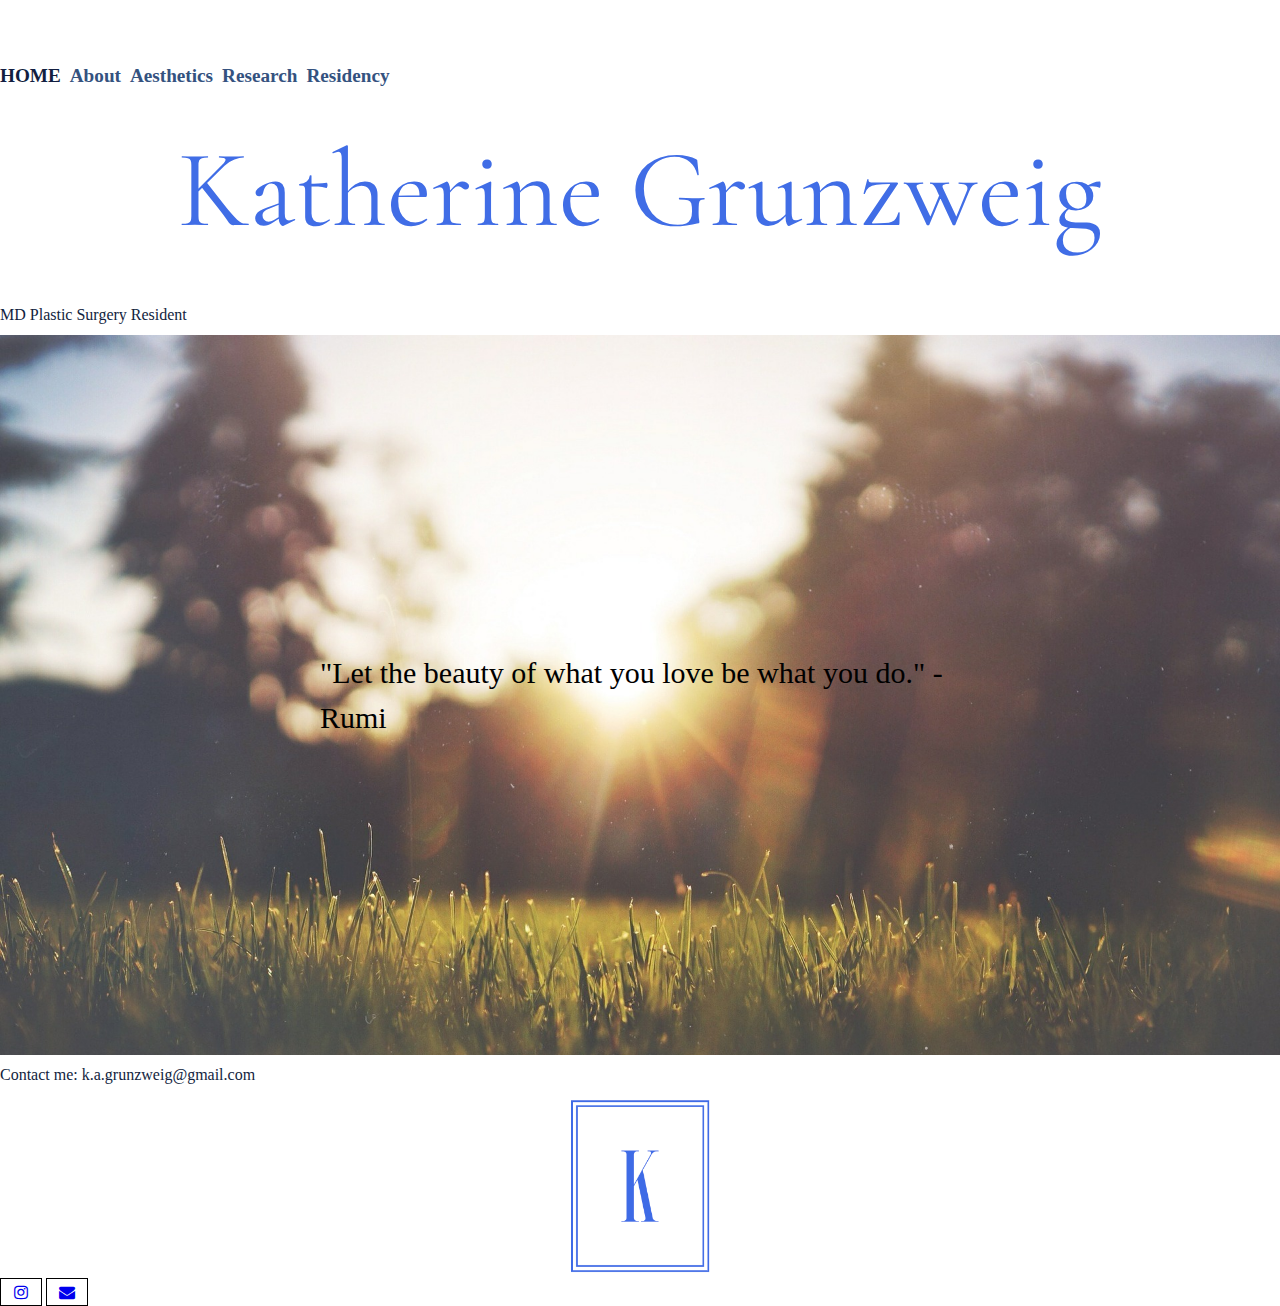
<file: index.html>
<!DOCTYPE html>
<html lang="en" dir="ltr">
<head>
  <meta charset="utf-8">
  <link rel="stylesheet" type="text/css" href="css/html5reset.css">
  <link rel="stylesheet" type="text/css" href="css/">
  <link rel= "stylesheet" type= "text/css" href="css/style.css">
  <link rel="stylesheet" href="https://cdnjs.cloudflare.com/ajax/libs/font-awesome/4.7.0/css/font-awesome.min.css">
  <link href='https://fonts.googleapis.com/css?family=Cormorant%20Garamond' rel='stylesheet'>
  <title>Home</title>
</head>

<body>

<header>
  <a href="#content" class="skip">Skip to content</a>
  <nav>
    <ul>
      <li><a href = "index.html" class = "current">Home</a></li>
      <li><a href = "about.html" >About</a></li>
      <li><a href = "aesthetics.html">Aesthetics</a></li>
      <li><a href = "research.html">Research</a></li>
      <li><a href = "residency.html">Residency</a></li>
    </ul>
  </nav>
</header>

<main id="content">

  <h1>Katherine Grunzweig</h1>
  <p>MD Plastic Surgery Resident</p>
  <!-- <img src="images/grass.jpg" class="image1" alt = "image of grass" style="width:100%;"/> -->
  <div class="text-image">
  <div class = "text-text">
    <h2>"Let the beauty of what you love be what you do." - Rumi </h2>
  </div>
  </div>


</main>

<footer>
  <p>Contact me: 	k.a.grunzweig@gmail.com</p>
  <img src="images/browsericon.png" class = "image3" alt = "Kate's icon">
  <a href="https://www.instagram.com/aestheticsbydrkatherine/" class="fa fa-instagram" aria-label="instagram"></a>
  <a href="k.a.grunzweig@gmail.com" class="fa fa-envelope" aria-label="email"></a>

</footer>
</body>
</html>
</file>
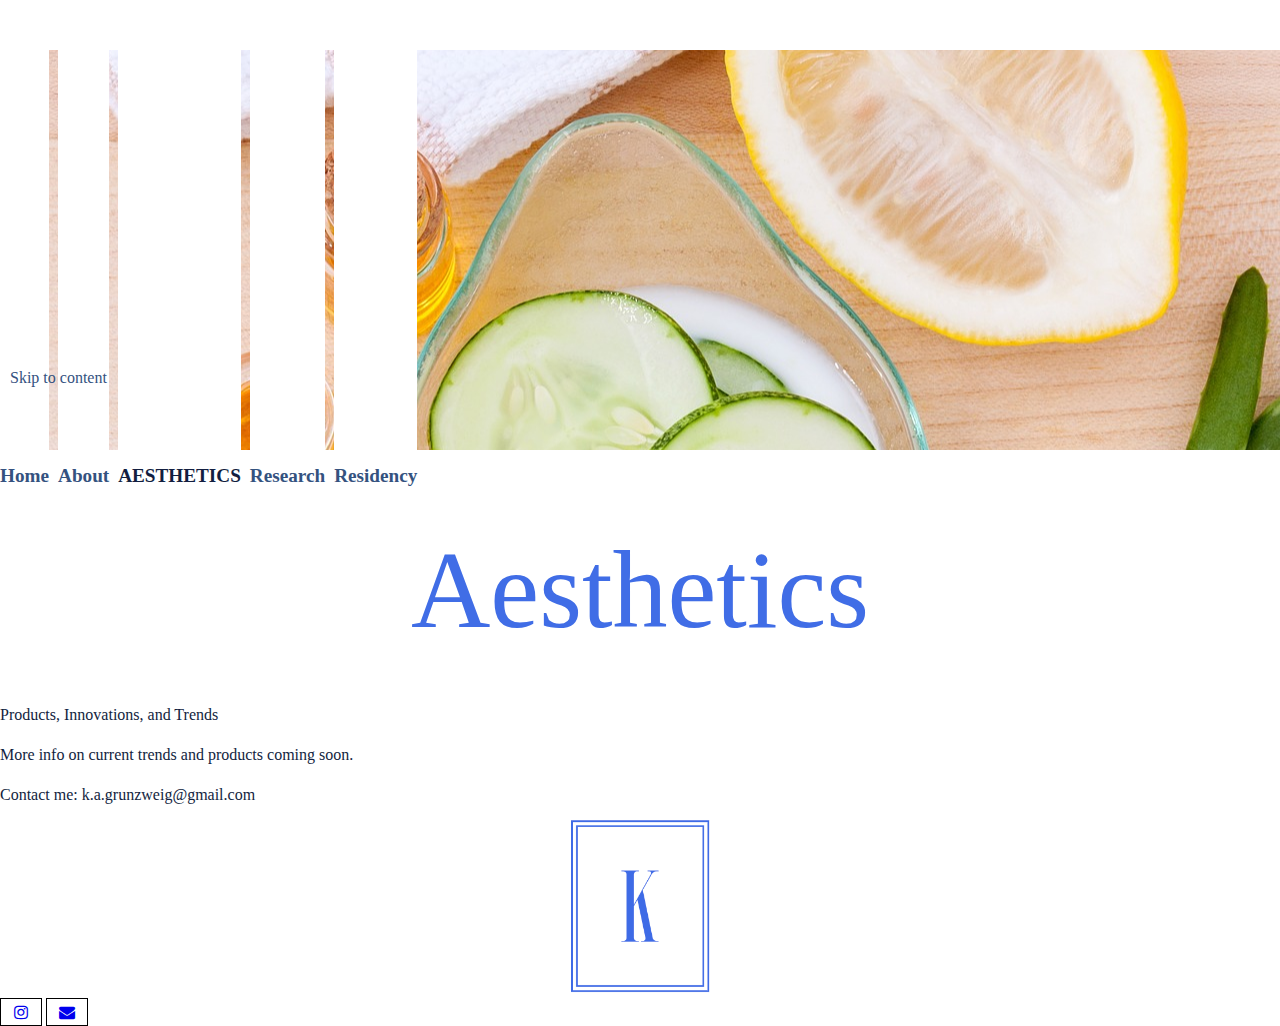
<file: aesthetics.html>
<!DOCTYPE html>
<html lang="en" dir="ltr">
  <head>
    <meta charset="utf-8">
    <link rel="stylesheet" type="text/css" href="css/html5reset.css">
    <link rel="stylesheet" type="text/css" href="css/">
    <link rel= "stylesheet" type= "text/css" href="css/style.css">
    <link rel="stylesheet" href="https://cdnjs.cloudflare.com/ajax/libs/font-awesome/4.7.0/css/font-awesome.min.css">
    <title>Aesthetics</title>
  </head>
  <div class = "aestheticsimage">
  </div>
  <body>
  <header>
    <a href="#content" class="skip">Skip to content</a>
    <nav>
      <ul>
        <li><a href = "index.html">Home</a></li>
        <li><a href = "about.html" >About</a></li>
        <li><a href = "aesthetics.html" class = "current" >Aesthetics</a></li>
        <li><a href = "research.html">Research</a></li>
        <li><a href = "residency.html">Residency</a></li>
      </ul>
    </nav>
  </header>

    <h1>Aesthetics</h1>
  <main id="content">
  <p>Products, Innovations, and Trends</p>
  <p>More info on current trends and products coming soon. </p>

  </main>

  <footer>
    <p>Contact me: 	k.a.grunzweig@gmail.com</p>
    <img src="images/browsericon.png" class = "image3" alt = "Kate's icon">
    <a href="https://www.instagram.com/aestheticsbydrkatherine/" class="fa fa-instagram" aria-label="instagram"></a>
    <a href="k.a.grunzweig@gmail.com" class="fa fa-envelope" aria-label="email"></a>

  </footer>
  </body>
</html>
</file>
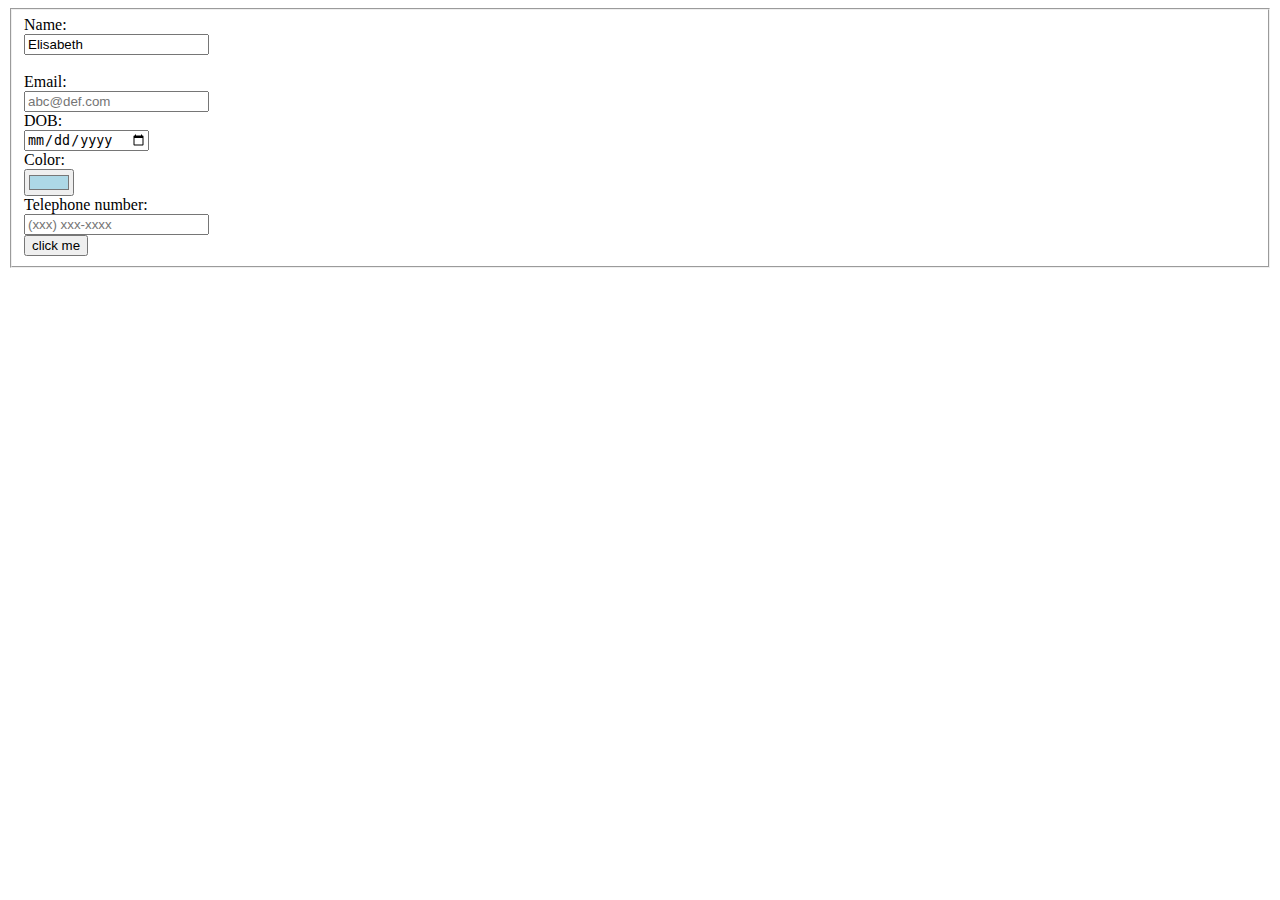
<file: form.html>
<!DOCTYPE html>
<html lang="en" dir="ltr">
  <head>
    <meta charset="utf-8">
    <title></title>
    <style>
      input{
        display: block
    }
      input:focus{
        background: grey;
      }
    </style>
  </head>
  <body>
    <form action="https://formspree.io/elisabeth.8.fellowes@gmail.com" method = "post">
      <fieldset>
        <label for = "name"> Name: </label>
        <input type = "text" id = "name" name = "name" value = "Elisabeth"><br>
        <label for = "email"> Email: </label>
        <input type = "email" id = "email" name = "email" placeholder = "abc@def.com">
        <label for = "DOB"> DOB: </label>
        <input type = "date" id = "DOB" name = "DOB">
        <label for = "color"> Color: </label>
        <input type = "color" id = "color" name = "color" placeholder="choose a color" value="#add8e6">
        <label for = "number"> Telephone number: </label>
        <input type = "number" id = "number" name = "number" placeholder = "(xxx) xxx-xxxx">
        <input type = "submit" value = "click me">

      </fieldset>

    </form>
  </body>
</html>
</file>
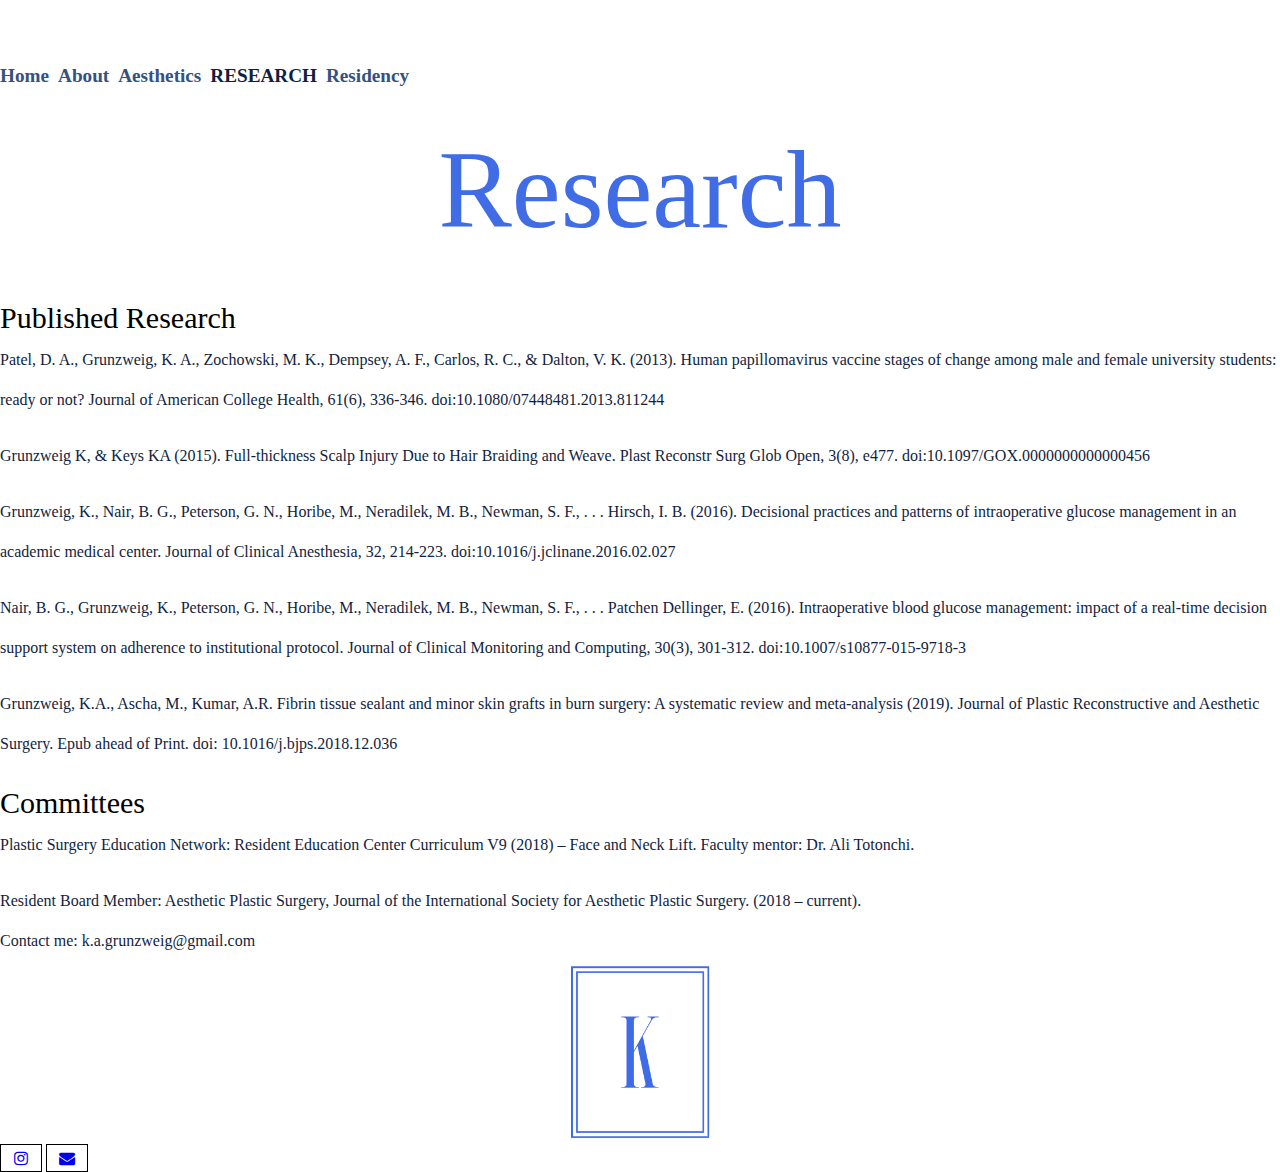
<file: research.html>
<!DOCTYPE html>
<html lang="en" dir="ltr">
  <head>
    <meta charset="utf-8">
    <link rel="stylesheet" type="text/css" href="css/html5reset.css">
    <link rel="stylesheet" type="text/css" href="css/">
    <link rel= "stylesheet" type= "text/css" href="css/style.css">
    <link rel="stylesheet" href="https://cdnjs.cloudflare.com/ajax/libs/font-awesome/4.7.0/css/font-awesome.min.css">
    <title>Research</title>
  </head>
  <body>
  <header>

      <a href="#content" class="skip">Skip to content</a>
      <nav>
        <ul>
          <li><a href = "index.html">Home</a></li>
          <li><a href = "about.html">About</a></li>
          <li><a href = "aesthetics.html">Aesthetics</a></li>
          <li><a href = "research.html" class = "current">Research</a></li>
          <li><a href = "residency.html">Residency</a></li>
        </ul>
      </nav>

    </header>

    <h1>Research</h1>
    <main id ="content">
    <h2>Published Research</h2>
    <p>Patel, D. A., Grunzweig, K. A., Zochowski, M. K., Dempsey, A. F., Carlos, R. C., & Dalton, V. K. (2013). Human papillomavirus vaccine stages of change among male and female university students: ready or not? Journal of American College Health, 61(6), 336-346. doi:10.1080/07448481.2013.811244</p>
    <br>
    <p>Grunzweig K, & Keys KA (2015). Full-thickness Scalp Injury Due to Hair Braiding and Weave. Plast Reconstr Surg Glob Open, 3(8), e477. doi:10.1097/GOX.0000000000000456</p>
    <br>
    <p>Grunzweig, K., Nair, B. G., Peterson, G. N., Horibe, M., Neradilek, M. B., Newman, S. F., . . . Hirsch, I. B. (2016). Decisional practices and patterns of intraoperative glucose management in an academic medical center. Journal of Clinical Anesthesia, 32, 214-223. doi:10.1016/j.jclinane.2016.02.027</p>
    <br>
    <p>Nair, B. G., Grunzweig, K., Peterson, G. N., Horibe, M., Neradilek, M. B., Newman, S. F., . . . Patchen Dellinger, E. (2016). Intraoperative blood glucose management: impact of a real-time decision support system on adherence to institutional protocol. Journal of Clinical Monitoring and Computing, 30(3), 301-312. doi:10.1007/s10877-015-9718-3</p>
    <br>
    <p>Grunzweig, K.A., Ascha, M., Kumar, A.R. Fibrin tissue sealant and minor skin grafts in burn surgery: A systematic review and meta-analysis (2019). Journal of Plastic Reconstructive and Aesthetic Surgery. Epub ahead of Print. doi: 10.1016/j.bjps.2018.12.036</p>
    <br>
    <h2>Committees </h2>
    <p>Plastic Surgery Education Network: Resident Education Center Curriculum V9 (2018) – Face and Neck Lift. Faculty mentor: Dr. Ali Totonchi.</p>
    <br>
    <p>Resident Board Member: Aesthetic Plastic Surgery, Journal of the International Society for Aesthetic Plastic Surgery.  (2018 – current).</p>
    </main>



  <footer>
    <p>Contact me: 	k.a.grunzweig@gmail.com</p>
    <img src="images/browsericon.png" class = "image3" alt = "Kate's icon">
    <a href="https://www.instagram.com/aestheticsbydrkatherine/" class="fa fa-instagram" aria-label="instagram"></a>
    <a href="k.a.grunzweig@gmail.com" class="fa fa-envelope" aria-label="email"></a>

  </footer>
  </body>
</html>
</file>
<file: css/style.css>
body{
    background-color:White;
    margin-top: 50px;
}

li{
	text-decoration: none;
	display:inline;
	background-color: White;
  font-family: garamond;
	color: #121E40;
}

a.skip{
	padding:10px;
	text-decoration: none;
  color: #34527F;
	position: relative;
    top: -80px;
    transition: top ease-in 2s;
}

a.skip:focus{
	background-color: white;
  color: black;
	top: -20px;
	border: 1px solid black;
}




@media screen and (min-width:320px){

.gallery{
  display: grid;
  grid-gap: 15px 15px;
  flex-direction: column;
  flex-wrap: wrap;
  align-items: center;
  justify-content: space-evenly;

}
.gallery img{
  display: grid;
  width: 90%;
	height: auto;
  justify-content: center;
}
p{
  color: #121E40;
  font-family: garamond;
  text-align: left;
  font-size: 150%;
  line-height: 2.5;
}
nav a {
  text-decoration: none;
  display: block;
  font-family: garamond;
  font-weight: bold;
  font-size: 150%;
  color: #34527F;
  padding-top: 5px;
  margin-top: 5px;

  background-color: white;
  }
}
/* @media screen and (min-width: px){
  .gallery{
  	display: grid;
    grid-gap: 15px 15px;
  	flex-direction: row;
  	flex-wrap: wrap;
  	align-items: center;
  	justify-content: space-around;

  }
  .gallery{
  	display:grid;
  	grid-template-columns: 1fr 1fr 1fr;
    grid-template-rows: auto;
  }
  .gallery img{
  	width: 90%;
  	height: auto;

  }
  p{
    color: #121E40;
    font-family: garamond;
    text-align: left;
    font-size: 120%;
    line-height: 2.5;
  }
  nav a {
    text-decoration: none;
    display: inline;
    font-family: garamond;
    font-weight: bold;
    font-size: 130%;
    color: #34527F;
    padding-top: 500px;
    margin-top: 500px;
    margin-right: 5px;
    background-color: none;
    }
} */
@media screen and (min-width: 800px){

  .gallery{
    display: grid;
    grid-gap: 15px 15px;
    flex-direction: column;
    flex-wrap: wrap;
    align-items: center;
    justify-content: center;
    grid-template-columns: 1fr 1fr 1fr
  }
.gallery img{
  width: 90%;
  height: auto;
  }
  p{
    color: #121E40;
    font-family: garamond;
    text-align: left;
    font-size: 100%;
    line-height: 2.5;
  }
  nav a {
    text-decoration: none;
    display: inline;
    font-family: garamond;
    font-weight: bold;
    font-size: 120%;
    color: #34527F;
    padding-top: 500px;
    margin-top: 500px;
    margin-right: 5px;
    background-color: none;
    }
}

@media (prefers-reduced-motion: reduce) {
	body{
		background-color: White;
	}
	a.skip{
		transition: top;
	}
	.animation:hover{
		-webkit-animation-name:none;
	}
}


/* p{
  color: #121E40;
  font-family: garamond;
  text-align: left;
  font-size: 20px;
  line-height: 2.5;
} */
h1{
  color: #406de6;
  font-weight: 400;
  text-align: center;
  font-family: 'Cormorant Garamond';
  font-size: 110px;
  line-height: 1;
  padding-top: 50px;
  padding-bottom: 50px;
}
h2{
  color:black;
  font-weight: 400;
  text-align:left;
  justify-content: center;
  font-family: garamond;
  font-size: 30px;
  line-height: 1.5;
}
  .current{
    text-decoration: none;
    color: #121E40;
    text-transform: uppercase;
  }

}

.container {
  position: relative;
  text-align: center;
  color: white;
}


.text-image {
  background-image: url("../images/grass.jpg");
  height: 80vh;
  background-position: center;
  background-color: white;
  background-repeat: no-repeat;
  background-size: cover;
  position: relative;
}
.text-text {
  text-align: center;
  position: absolute;
  top: 50%;
  left: 50%;
  transform: translate(-50%, -50%);
}
.aestheticsimage {
  background-image: url("../images/aesthetics.jpg");
  height:400px;
  background-attachment: fixed;
  background-position: center;
  background-repeat: no-repeat;
  }
}
.image1 {

  max-width: 100%;
  height: auto;
}
.image2 {
  display: block;
  margin-left: auto;
  margin-right: auto;
  width: 50%;
}
.image3 {
  display: block;
  margin-left: auto;
  margin-right: auto;
  width: 12vw;
  /* height: 18vh; */
}

.fa {
  padding: 5px;
  background-color: white;
  border-color: black;
  margin: 0 auto;
  border-style: solid;
  border-width: 1px;
  font-size: 30px;
  width: 30px;
  text-align: center;
  text-decoration: none;
}
.fa:hover {
  opacity: 0.7;
  background-color: #557eed;
}
</file>
